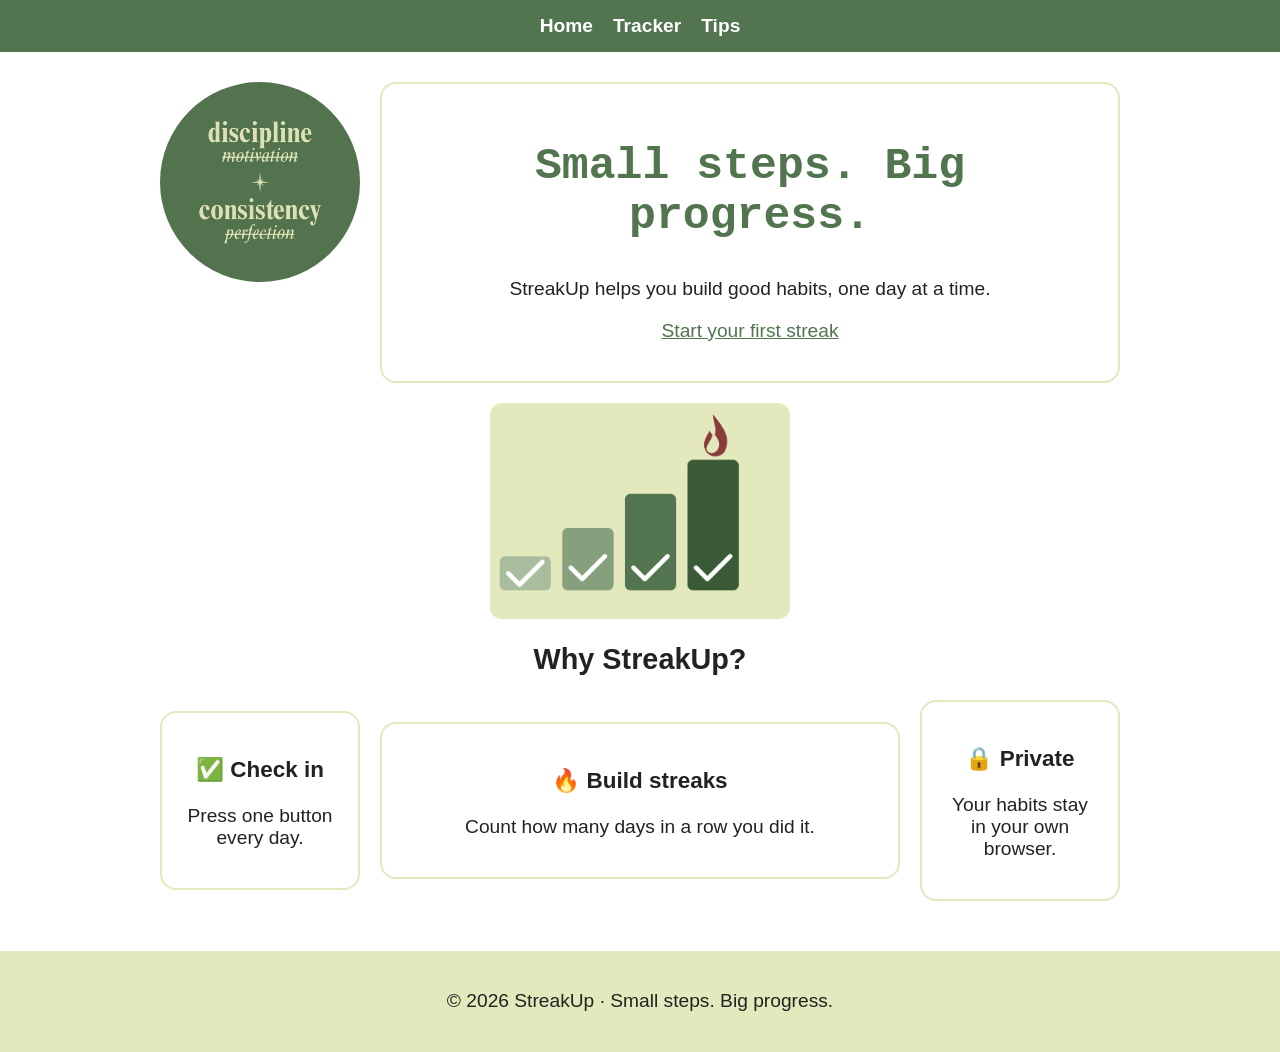
<file: index.html>
<!DOCTYPE html>
<html lang="en">
<head>
  <meta charset="UTF-8">
  <meta name="viewport" content="width=device-width, initial-scale=1">
  <title>Home | StreakUp</title>
  <link rel="stylesheet" href="style.css">
</head>
<body>

 <!-----<div id="loader">🔥 Loading...</div>--->

  <header>
    <nav>
      <a href="index.html">Home</a>
      <a href="tracker.html">Tracker</a>
      <a href="tips.html">Tips</a>
    </nav>
  </header>

  <main>
    <section>
      <img class="quote" src="disc.jpg" alt="Quote: discipline over motivation, consistency over perfection">
      <div>
        <h1>Small steps. Big progress.</h1>
        <p>StreakUp helps you build good habits, one day at a time.</p>
        <p><a href="tracker.html">Start your first streak</a></p>
      </div>
    </section>

    <img src="fire.jpg" alt="Blocks getting taller with a flame on top">

    <h2>Why StreakUp?</h2>
    <section class="top">
      <div>
        <h3>✅ Check in</h3>
        <p>Press one button every day.</p>
      </div>
      <div>
        <h3>🔥 Build streaks</h3>
        <p>Count how many days in a row you did it.</p>
      </div>
      <div>
        <h3>🔒 Private</h3>
        <p>Your habits stay in your own browser.</p>
      </div>
    </section>
  </main>

  <footer>
    <p>© 2026 StreakUp · Small steps. Big progress.</p>
  </footer>
     <script src="script.js"></script>
</body>
</html>
</file>
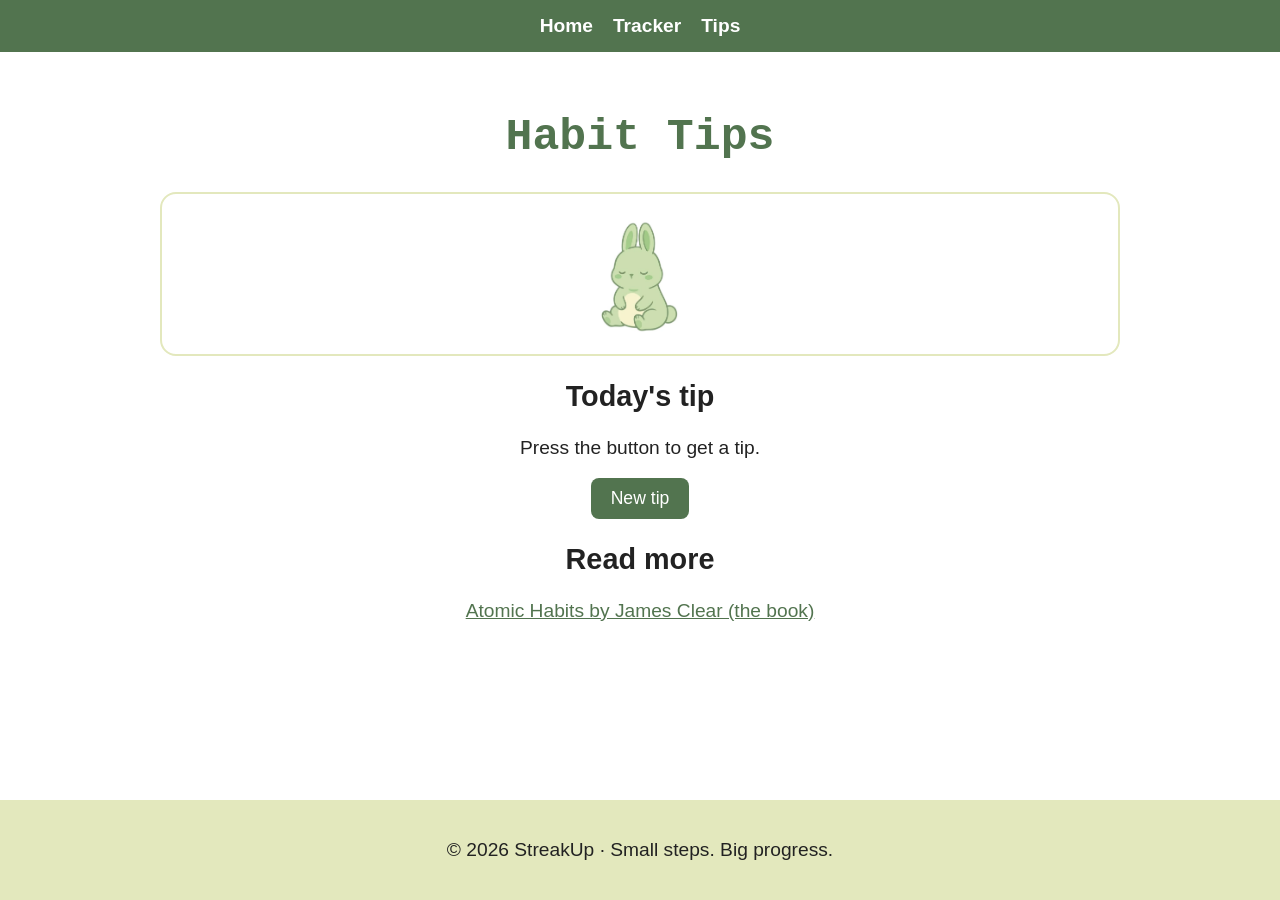
<file: tips.html>
<!DOCTYPE html>
<html lang="en">
<head>
  <meta charset="UTF-8">
  <meta name="viewport" content="width=device-width, initial-scale=1">
  <title>Tips | StreakUp</title>
  <link rel="stylesheet" href="style.css">
</head>
<body>

  <div id="loader">🔥 Loading...</div>

  <header>
    <nav>
      <a href="index.html">Home</a>
      <a href="tracker.html">Tracker</a>
      <a href="tips.html">Tips</a>
    </nav>
  </header>

  <main>
    <h1>Habit Tips</h1>
    <div class="bunnies">
      <img src="sleepy bunny.jpg" alt="A sleepy green bunny sitting with its eyes closed">
    </div>
    <h2>Today's tip</h2>
    <p id="tip">Press the button to get a tip.</p>
    <button onclick="newTip()">New tip</button>

    <h2>Read more</h2>
    <p><a href="https://jamesclear.com/atomic-habits" target="_blank">Atomic Habits by James Clear (the book)</a></p>
  </main>

  <footer>
    <p>© 2026 StreakUp · Small steps. Big progress.</p>
  </footer>
       <script src="script.js"></script>
</body>
</html>
</file>
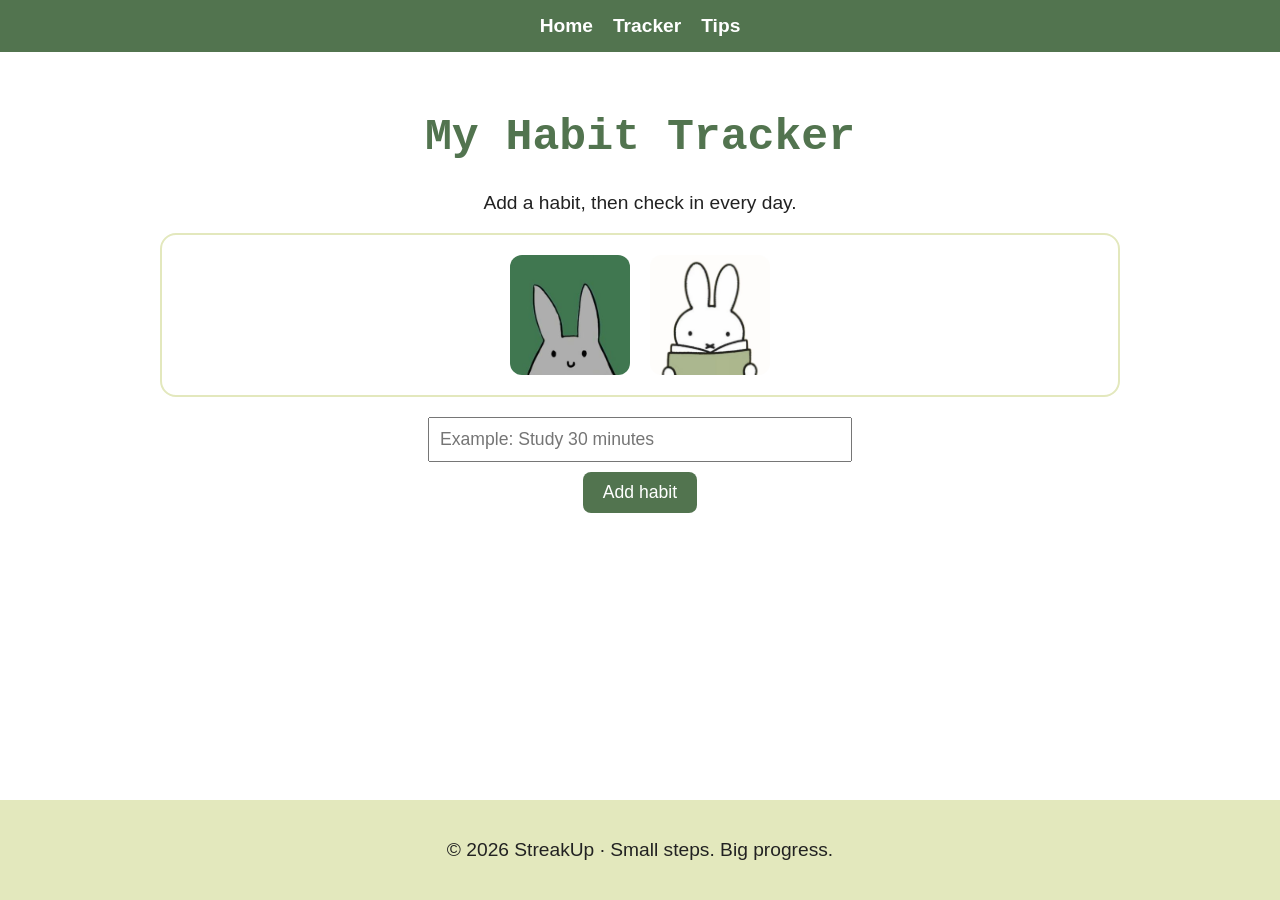
<file: tracker.html>
<!DOCTYPE html>
<html lang="en">
<head>
  <meta charset="UTF-8">
  <meta name="viewport" content="width=device-width, initial-scale=1.0">
  <title>Document</title>
  <link rel="stylesheet" href="style.css">
</head>
<body>
   <header>
    <nav>
      <a href="index.html">Home</a>
      <a href="tracker.html">Tracker</a>
      <a href="tips.html">Tips</a>
    </nav>
  </header>
 <main>
  <h1>My Habit Tracker</h1>
  <p>Add a habit, then check in every day.</p>
  <div class="bunnies">
      <img src="study bunny.jpg" alt="A gray bunny peeking up on a green background">
      <img src="reading bunny.jpg" alt="A white bunny reading a green book">
  </div>

  <input type="text" id="habit" placeholder="Example: Study 30 minutes">
     <button onclick="addHabit()">Add habit</button>
  <p id="msg"></p>

  <ul id="list"></ul>
</main> 
<footer>
    <p>© 2026 StreakUp · Small steps. Big progress.</p>
  </footer>
     <script src="script.js"></script>
</body>
</html>
</file>
<file: style.css>
body {
  font-family: Arial, sans-serif;
  font-size: 1.2rem;
  margin: 0;
  color: #222222;
  display: flex;
  flex-direction: column;
  min-height: 100vh;   /* keeps the footer at the bottom */
}

a { color: #52744f; }

/* ---------- Loading screen ---------- */
#loader {
  position: fixed;
  top: 0;
  left: 0;
  width: 100%;
  height: 100%;
  background: #52744f;
  color: #e3e8bd;
  font-size: 2rem;
  display: flex;
  align-items: center;
  justify-content: center;
}

/* ---------- Navigation ---------- */
nav {
  background: #52744f;
  padding: 15px;
  display: flex;
  gap: 20px;
  justify-content: center;
  align-items: center;
}

nav a {
  color: white;
  text-decoration: none;
  font-weight: bold;
}

nav a:hover { text-decoration: underline; }

nav button { background: #3f5c3d; }

/* ---------- Page content ---------- */
main {
  flex: 1;             /* main takes the free space */
  max-width: 1000px;
  width: 100%;
  box-sizing: border-box;
  margin: auto;
  padding: 30px 20px;
  text-align: center;
}

h1 {
  color: #52744f;
  font-family: 'Courier New', monospace;
  font-size: 2.8rem;
}

/* ---------- Pictures ---------- */
img {
  display: block;
  margin: 0 auto 20px;
  width: 100%;
  max-width: 300px;
  border-radius: 12px;
}

/* Round picture */
.quote {
  width: 200px;
  height: 200px;
  border-radius: 50%;
  object-fit: cover;
}



/* ---------- Rows ---------- */
section {
  display: flex;
  gap: 20px;
  margin-bottom: 20px;
}

/* Top row: picture | text | picture (text stays in the middle) */

.top {
  display: grid;
  grid-template-columns: 200px 1fr 200px;
  align-items: center;
}

/* ---------- Boxes ---------- */
div {
  flex: 1;
  border: 2px solid #e3e8bd;
  border-radius: 16px;
  padding: 20px;
}

input {
  display: block;
  width: 100%;
  max-width: 400px;
  padding: 10px;
  margin: 0 auto 10px;
  font-size: 1.1rem;
}

button {
  background: #52744f;
  color: white;
  border: none;
  border-radius: 8px;
  padding: 10px 20px;
  font-size: 1.1rem;
  cursor: pointer;
}

.bunnies {
  display: flex;
  justify-content: center;
  gap: 20px;
  margin-bottom: 20px;
}

.bunnies img {
  width: 120px;
  height: 120px;
  object-fit: contain;
  margin: 0;
}
button:hover { background: #5b2a2a; }


/* ---------- Footer ---------- */
footer {
  text-align: center;
  padding: 20px;
  background: #e3e8bd;
}

/* ---------- Tablets and phones ---------- */
@media (max-width: 800px) {
  nav, section { flex-direction: column; }
 .top { grid-template-columns: 1fr; justify-items: center; }
  h1 { font-size: 2rem; }
  footer { font-size: 0.9rem; }
}
</file>
